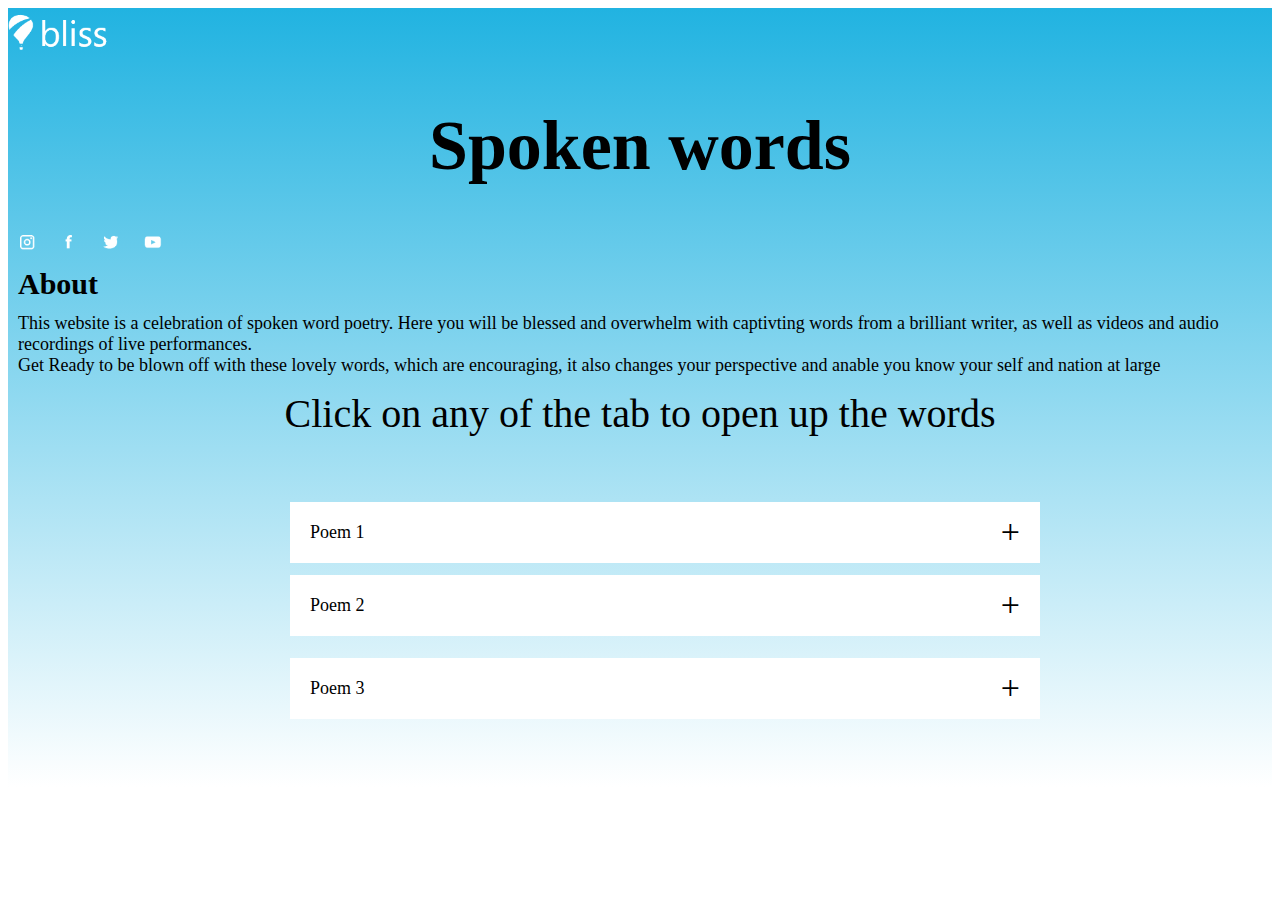
<file: index.html>
<!DOCTYPE html>
<html lang="en">
<head>
    <meta charset="UTF-8">
    <meta name="viewport" content="width=device-width, initial-scale=1.0">
    <title>Bliss words</title>
    <link rel="stylesheet" href="style.css">
</head>
<body>
    <div class="main">
        <div class="navbar">
            <nav>
                <div class="logo">
                    <img src="images/logo.png" alt="">
                </div>
                <img src="images/cloud.png" id="clouds" alt="">
            </nav>
            <div class="top">
                <h1>Spoken words</h1>
            <div class="content">
                <div class="social-icons">
                    <img src="images/instagram.png" alt="">
                    <img src="images/facebook.png" alt="">
                    <img src="images/twitter.png" alt="">
                    <img src="images/youtube.png" alt="">
                </div>
        </div>
        <div class="content">
        </div>
        <img src="images/cloud.png" id="clouds" alt="">

        <section id="about">
            <div class="intro">
                <h2>About</h2>
                <p>
                    This website is a celebration of spoken word poetry. Here you will be blessed and overwhelm with captivting words from a brilliant writer, as well as videos and audio recordings of live performances. <br>Get Ready to be blown off with these lovely words, which are encouraging, it also changes your perspective and anable you know your self and nation at large
                </p>
            </div>
            </section>

    <div class="quick">
        <h2>Click on any of the tab to open up the words</h2>
        <ul class="quickaccess">
            <li>
                <input type="radio" name="quickaccess" id="first">
                <label for="first">Poem 1</label>
                <div class="content">
                    <p>Why so much misery, my heart bleeds for her bloods are seen on her skirts 
                        <br>She hides her face in shame simply because she can’t raise her standards to others
                        <br>She still depends on others for survival she can’t stand on her own
                        <br>Her wings have been clipped off 
                        <br>The eagle full of strength who could cause an earthquake when she moved her wing
                        <br>She is the giant of other territories, Her territory is full of resources.. but she doesn’t know it’s worth. She is a literate but at the same time a full illiterate. She downgrades herself not being able to develop her potentials she choose to sell them off…. she is full of knowledge and beauty… I mean what does she lacks, but all that has been shattered because of the governance of her mind. Her choice of company is very poor, she allows unhealthy minded people around her. 
                        <br>Most people coming to her just want to take advantage and shatter her completely. Her Natality rate is increasing day by day. She doesn’t reward her children but she pushes them away, she can’t protect them but rather puts them in more harm. 
                        <br>And you know………we have to suffer all this.
                        <br>In most cases, we have been seen as trash, like garbage who in their own perceptive the need to cater is been diminished, we have treated as alternative forgone, resources are scare when ever our names are mentioned. 
                        <br>Our needs have never been projected towards an equilibrium point for a cause for alarm. She shows great partiality to her children some of us mean nothing……..
                        <br>But the most prevailing circumstance is that we accelerate uniformly having God’s Grace, we accelerate to an altitude where her injustice fades away, simply because our altitude out weighs her objectives. 
                        <br>For a gazillion time in our ramification, we triumph regardless of the menemene chepechepe circumstances, we are antidotes to her poison, antivirus to her malicious wares, our OS is relentless with an encrypted BIOS settings, the equation of how we survive has become a mystery, our equation can’t be balanced. Homologous series have members of 14g but we differ by approximately a gazillion gram. Our formula is so mighty with grace embedded in it. We are indeed strong and resistant to all oppositions. Her state of friction cannot overcome our force. Gravity tends to pull us down but we accelerate with an increasing velocity greater than that of an escape velocity. She derives pleasure in deforestation but we created a million times of what she destroyed. 
                        <br>We sieve out the obsession she tries to imbibe us with. We have a rare hormone, a strong and dominate one, having a dominate gene of GG, I call it God’s Grace.
                        <br>I salute to all her children, we are indeed strong and gallant to all her stormy difficulties but one thing here is that we can’t kill her, we can only pray for our mother NIGERIA.
                            </p>
                        <hr>
                        <p>For my Country <em>NIGERIA</em></p></p>
                </div>
            </li>
                <li>
                    <input type="radio" name="quickaccess" id="second">
                    <label for="second">Poem 2</label>
                    <div class="content">
                        <p>Too much love…………
                            <br> much love …. is what he showers on me 
                            <br>He suffocates me with his love but …. not as that of the mixture of carbon monoxide and haemoglobin in the human blood ooh…...
                            <br>His love is the mixture of grace and mercy which produces a cloud of blessings. I call it Agape, I call it mania. See situations don’t shake me because he is always there to solve them. No equation is hard for him to balance. See he is not man that has to ask for someone’s permission to solve my problems. Check this, he created everything with the words of his mouth. He said let there be light, let there be night, let the lands separate from the waters. With the words of his mouth mountains, trees, animals, and many others came into form. 
                            <br>But when it got to my specie it changed you know…... He didn’t even do it on his own He seek the assistance of the Son and The Holy Spirit. He said let us make man…. He moulded me in his own image and likeness, as if that was not enough, he blew in me the breathe of life. I mean…... why didn’t he give that privilege to animals or plants why ….. me?
                            <br>See he gave me authority to trample upon snakes and scorpions. But with all this, he didn’t force me to serve him, he gave me a choice between life and death…….so??
                            <br>Which should I follow??? Am I going towards the right direction???
                            <br>Where am I?? Why does it feel so dark and void…? ohh no no no I went the way …...I…I…. am in sin nooooo…… I can’t forfeit the love, the care, the blessings and abundant grace…. I have to find my way out of here who will help me???
                            <br>Will my father still forgive me??
                            <br>I chose to be a prodigal child but I accept my fault am so sorry dad, show me your mercy Lord….
                            <br>Take me out of this misery the darkness, the hurt I can’t even explain
                            <br>Life feels so void without you dad.</p>
                    </div>
                </li>
                <li>
                    <li>
                        <input type="radio" name="quickaccess" id="third">
                        <label for="third">Poem 3</label>
                        <div class="content">
                            <p>I was….. <br>There I was in a verge and pillars of my greatest demise <br>Having seen my enemies shouting and yelling in great joy 
                                <br>In that same state of agonizing moment, my mind, heart and soul seize to communicate
                                <br>I felt mystery has come to stay
                                <br>My artery and vein collectively stopped performing their function of both taking blood into and away from my heart 
                                <br>I could see through the lines but my brain finds that geometry pretty hard to interpret
                                <br>The feeling of taking away this pain became my priority and highest form of concern /p>
                        </div>
                    </li>
                </li>
        </ul>
        
        </div>
        </div>
</body>
</html>
</file>
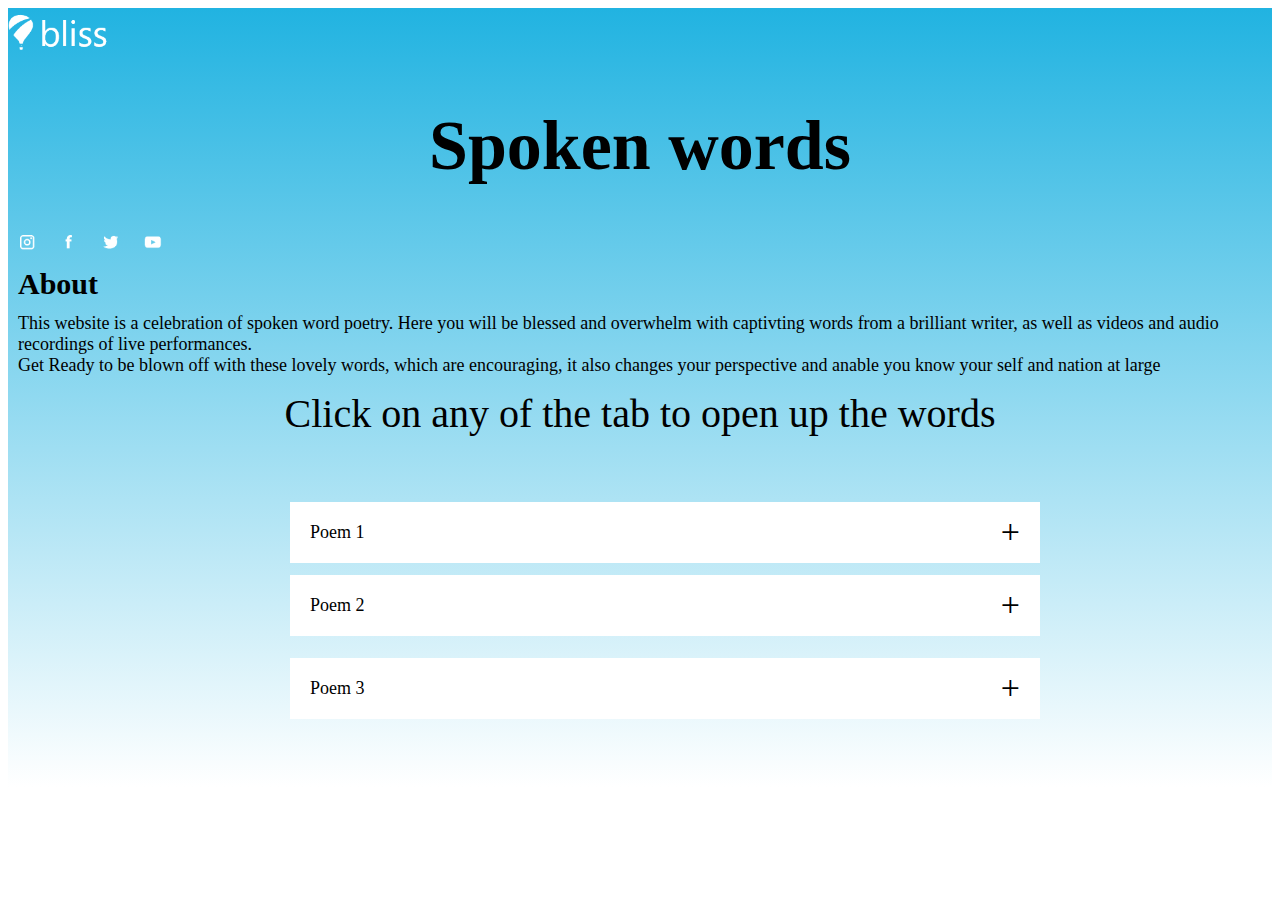
<file: cc.html>
<!DOCTYPE html>
<html lang="en">
<head>
    <meta charset="UTF-8">
    <meta name="viewport" content="width=device-width, initial-scale=1.0">
    <title>Document</title>
    <link rel="stylesheet" href="style.css">
</head>
<body>
    <div class="main">
        <div class="navbar">
            <nav>
                <div class="logo">
                    <img src="images/logo.png" alt="">
                </div>
                <img src="images/cloud.png" id="clouds" alt="">
            </nav>
            <div class="top">
                <h1>Spoken words</h1>
            <div class="content">
                <div class="social-icons">
                    <img src="images/instagram.png" alt="">
                    <img src="images/facebook.png" alt="">
                    <img src="images/twitter.png" alt="">
                    <img src="images/youtube.png" alt="">
                </div>
        </div>
        <div class="content">
        </div>
        <img src="images/cloud.png" id="clouds" alt="">

        <section id="about">
            <div class="intro">
                <h2>About</h2>
                <p>
                    This website is a celebration of spoken word poetry. Here you will be blessed and overwhelm with captivting words from a brilliant writer, as well as videos and audio recordings of live performances. <br>Get Ready to be blown off with these lovely words, which are encouraging, it also changes your perspective and anable you know your self and nation at large
                </p>
            </div>
            </section>

    <div class="quick">
        <h2>Click on any of the tab to open up the words</h2>
        <ul class="quickaccess">
            <li>
                <input type="radio" name="quickaccess" id="first">
                <label for="first">Poem 1</label>
                <div class="content">
                    <p>Why so much misery, my heart bleeds for her bloods are seen on her skirts 
                        <br>She hides her face in shame simply because she can’t raise her standards to others
                        <br>She still depends on others for survival she can’t stand on her own
                        <br>Her wings have been clipped off 
                        <br>The eagle full of strength who could cause an earthquake when she moved her wing
                        <br>She is the giant of other territories, Her territory is full of resources.. but she doesn’t know it’s worth. She is a literate but at the same time a full illiterate. She downgrades herself not being able to develop her potentials she choose to sell them off…. she is full of knowledge and beauty… I mean what does she lacks, but all that has been shattered because of the governance of her mind. Her choice of company is very poor, she allows unhealthy minded people around her. 
                        <br>Most people coming to her just want to take advantage and shatter her completely. Her Natality rate is increasing day by day. She doesn’t reward her children but she pushes them away, she can’t protect them but rather puts them in more harm. 
                        <br>And you know………we have to suffer all this.
                        <br>In most cases, we have been seen as trash, like garbage who in their own perceptive the need to cater is been diminished, we have treated as alternative forgone, resources are scare when ever our names are mentioned. 
                        <br>Our needs have never been projected towards an equilibrium point for a cause for alarm. She shows great partiality to her children some of us mean nothing……..
                        <br>But the most prevailing circumstance is that we accelerate uniformly having God’s Grace, we accelerate to an altitude where her injustice fades away, simply because our altitude out weighs her objectives. 
                        <br>For a gazillion time in our ramification, we triumph regardless of the menemene chepechepe circumstances, we are antidotes to her poison, antivirus to her malicious wares, our OS is relentless with an encrypted BIOS settings, the equation of how we survive has become a mystery, our equation can’t be balanced. Homologous series have members of 14g but we differ by approximately a gazillion gram. Our formula is so mighty with grace embedded in it. We are indeed strong and resistant to all oppositions. Her state of friction cannot overcome our force. Gravity tends to pull us down but we accelerate with an increasing velocity greater than that of an escape velocity. She derives pleasure in deforestation but we created a million times of what she destroyed. 
                        <br>We sieve out the obsession she tries to imbibe us with. We have a rare hormone, a strong and dominate one, having a dominate gene of GG, I call it God’s Grace.
                        <br>I salute to all her children, we are indeed strong and gallant to all her stormy difficulties but one thing here is that we can’t kill her, we can only pray for our mother NIGERIA.
                            </p>
                        <hr>
                        <p>For my Country <em>NIGERIA</em></p></p>
                </div>
            </li>
                <li>
                    <input type="radio" name="quickaccess" id="second">
                    <label for="second">Poem 2</label>
                    <div class="content">
                        <p>Too much love…………
                            <br> much love …. is what he showers on me 
                            <br>He suffocates me with his love but …. not as that of the mixture of carbon monoxide and haemoglobin in the human blood ooh…...
                            <br>His love is the mixture of grace and mercy which produces a cloud of blessings. I call it Agape, I call it mania. See situations don’t shake me because he is always there to solve them. No equation is hard for him to balance. See he is not man that has to ask for someone’s permission to solve my problems. Check this, he created everything with the words of his mouth. He said let there be light, let there be night, let the lands separate from the waters. With the words of his mouth mountains, trees, animals, and many others came into form. 
                            <br>But when it got to my specie it changed you know…... He didn’t even do it on his own He seek the assistance of the Son and The Holy Spirit. He said let us make man…. He moulded me in his own image and likeness, as if that was not enough, he blew in me the breathe of life. I mean…... why didn’t he give that privilege to animals or plants why ….. me?
                            <br>See he gave me authority to trample upon snakes and scorpions. But with all this, he didn’t force me to serve him, he gave me a choice between life and death…….so??
                            <br>Which should I follow??? Am I going towards the right direction???
                            <br>Where am I?? Why does it feel so dark and void…? ohh no no no I went the way …...I…I…. am in sin nooooo…… I can’t forfeit the love, the care, the blessings and abundant grace…. I have to find my way out of here who will help me???
                            <br>Will my father still forgive me??
                            <br>I chose to be a prodigal child but I accept my fault am so sorry dad, show me your mercy Lord….
                            <br>Take me out of this misery the darkness, the hurt I can’t even explain
                            <br>Life feels so void without you dad.</p>
                    </div>
                </li>
                <li>
                    <li>
                        <input type="radio" name="quickaccess" id="third">
                        <label for="third">Poem 3</label>
                        <div class="content">
                            <p>I was….. <br>There I was in a verge and pillars of my greatest demise <br>Having seen my enemies shouting and yelling in great joy 
                                <br>In that same state of agonizing moment, my mind, heart and soul seize to communicate
                                <br>I felt mystery has come to stay
                                <br>My artery and vein collectively stopped performing their function of both taking blood into and away from my heart 
                                <br>I could see through the lines but my brain finds that geometry pretty hard to interpret
                                <br>The feeling of taking away this pain became my priority and highest form of concern /p>
                        </div>
                    </li>
                </li>
        </ul>
        
        </div>
        </div>
</body>
</html>
</file>
<file: style.css>
.main{
    background: linear-gradient(#21b3e1, #fff);
    margin: 0;
}
.quick{
    padding: 1px 1%;
    text-align: center;
    font-size: 18px;
}
.quick h2{
    font-weight: 500;
    font-size: 40px;
    margin-top: 1px;
}
.quickaccess{
    margin: 60px auto;
    width: 100%;
    max-width: 750px;
}
.quickaccess li{
    list-style: none;
    width: 100%;
    padding: 5px;
}
.quickaccess li label{
    display: flex;
    align-items: center;
    padding: 20px;
    font-size: 18px;
    font-weight: 500;
    background: #fff;
    margin-bottom: 2px;
    cursor: pointer;
    position: relative;
}
label::after{
    content: '+';
    font-size: 34px;
    position: absolute;
    right: 20px;
    color: black;
}
input[type="radio"]{
    display: none;
}
.quickaccess .content{
    background: #b7e7f6;
    text-align: left;
    padding: 0 20px;
    max-height: 0;
    overflow: hidden;
    transition: max-height 0.5s, padding 0.5s;
}
.quickaccess input[type="radio"]:checked + label + .content{
    max-height: 900px;
    padding: 15px 5px;
}
.intro p{
    font-family: 'Times New Roman', Times, serif;
    font-size: 18px;
    margin: 12px 10px;
}

.top h1{
    font-size: 70px;
    font-family: 'Times New Roman', Times, serif;
    text-align: center;
}
#clouds{
    width: 20px;
    position: absolute;
    left: 0;
    top: -100px;
}
@keyframes clouds{
    0%{
        top: -100px;
    }
    20%{
        top: 100px;
    }
    80%{
        top: 100px;
    }
    100%{
        top: -100px;
    }
}
.social-icons img{
    width: 18px;
    margin: 0 10px;
    cursor: pointer;
    transition: 5s;
}
.social-icons img:hover {
    background-color: #99775c;
    color: white;
}
.social-icons img:active {
    opacity: 0.7;
}
.intro h2{
    font-family: 'Times New Roman', Times, serif;
    font-size: 30px;
    margin: 12px 10px;
}
.logo{
    flex-basis: 15%;
}
.logo img{
    width: 100px;
}
</file>
